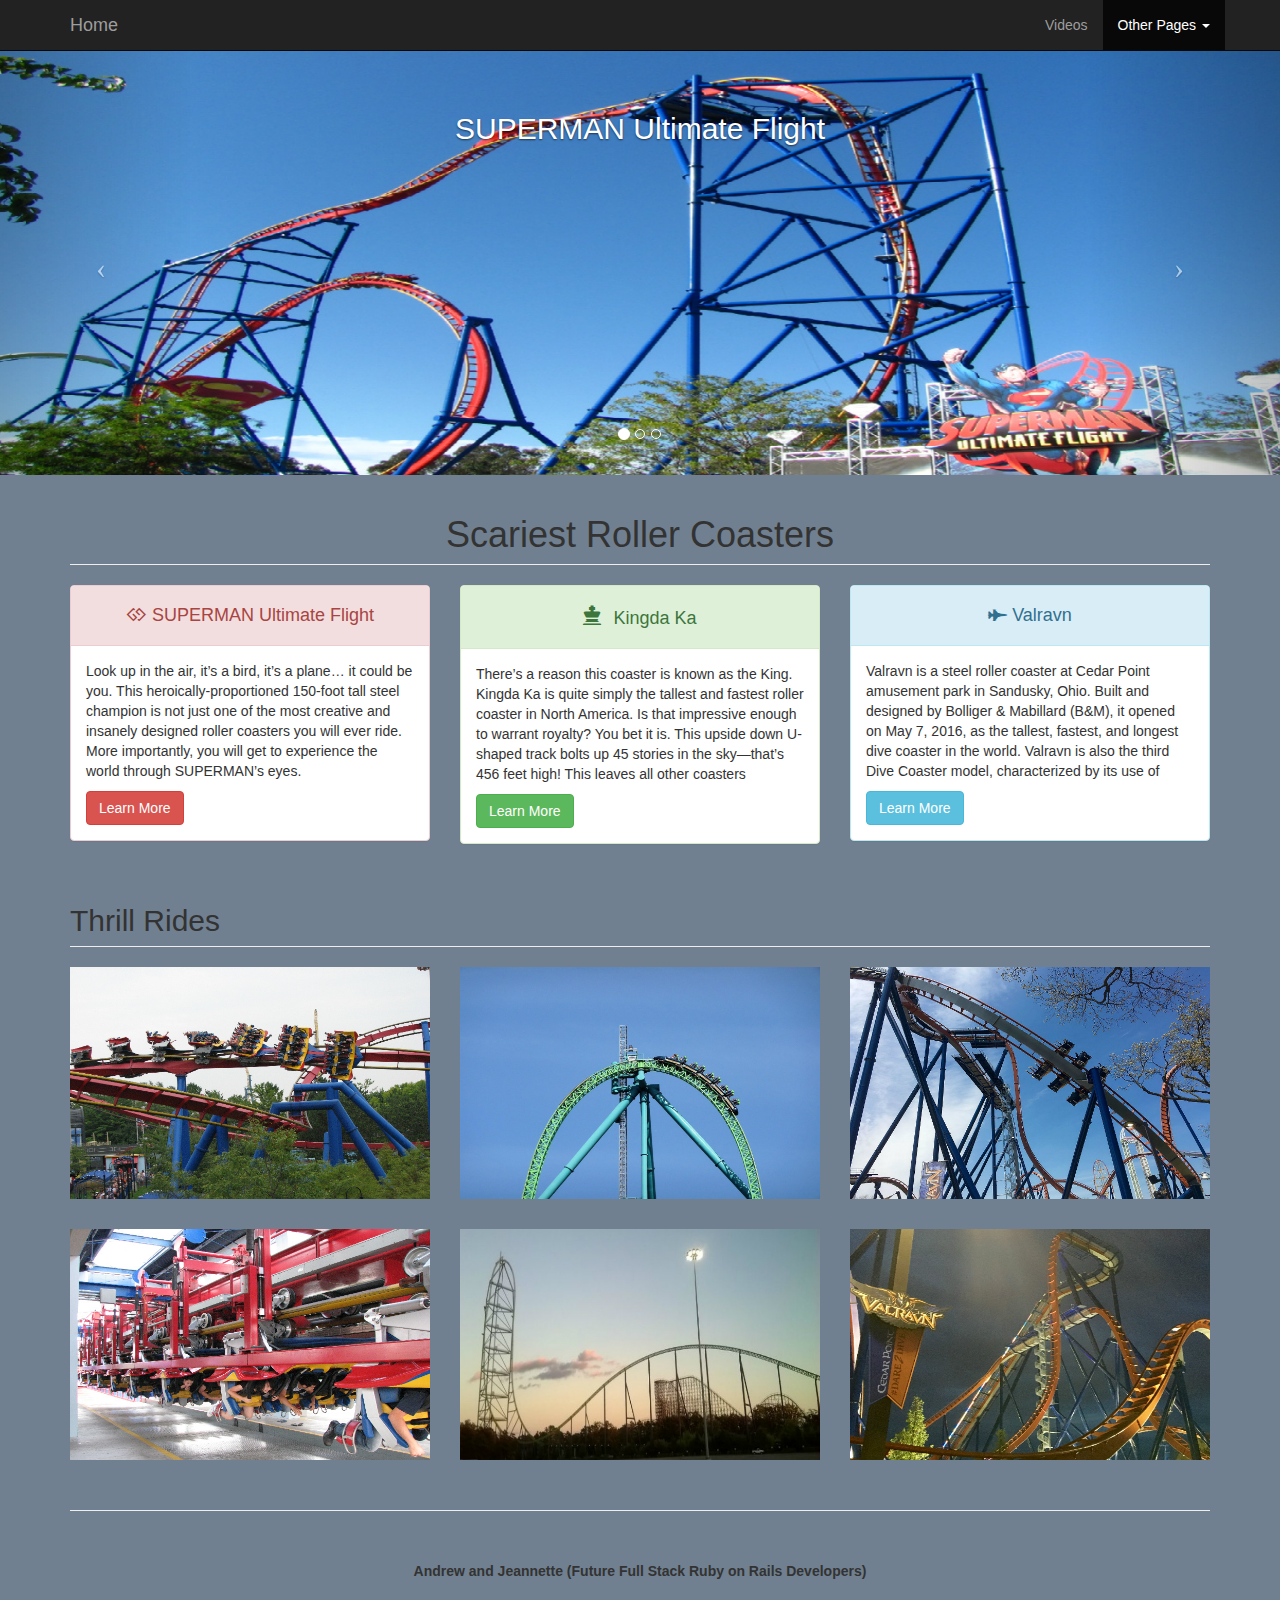
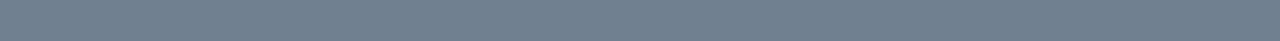
<file: index.html>
<!DOCTYPE html>
<html lang="en">

<head>

    <meta charset="utf-8">
    <meta http-equiv="X-UA-Compatible" content="IE=edge">
    <meta name="viewport" content="width=device-width, initial-scale=1">
    <meta name="description" content="">
    <meta name="author" content="">

    <title>Scariest Roller Coasters</title>

    <!-- Bootstrap Core CSS -->
    <link href="css/bootstrap.min.css" rel="stylesheet">

    <!-- Custom CSS -->
    <link href="css/modern-business.css" rel="stylesheet">

    <!-- Custom Fonts -->
    <link href="font-awesome/css/font-awesome.min.css" rel="stylesheet" type="text/css">

    <link href="font-awesome-4.6.3/css/font-awesome.min.css" rel="stylesheet" type="text/css">

    <link href="css/custom.css" rel="stylesheet">

    <!-- HTML5 Shim and Respond.js IE8 support of HTML5 elements and media queries -->
    <!-- WARNING: Respond.js doesn't work if you view the page via file:// -->
    <!--[if lt IE 9]>
        <script src="https://oss.maxcdn.com/libs/html5shiv/3.7.0/html5shiv.js"></script>
        <script src="https://oss.maxcdn.com/libs/respond.js/1.4.2/respond.min.js"></script>
    <![endif]-->

</head>

<body>

  <!-- Navigation -->
  <nav class="navbar navbar-inverse navbar-fixed-top" role="navigation">
      <div class="container">
          <!-- Brand and toggle get grouped for better mobile display -->
          <div class="navbar-header">
              <button type="button" class="navbar-toggle" data-toggle="collapse" data-target="#bs-example-navbar-collapse-1">
                  <span class="sr-only">Toggle navigation</span>
                  <span class="icon-bar"></span>
                  <span class="icon-bar"></span>
                  <span class="icon-bar"></span>
              </button>
              <a class="navbar-brand" href="index.html">Home</a>
          </div>
          <!-- Collect the nav links, forms, and other content for toggling -->
          <div class="collapse navbar-collapse" id="bs-example-navbar-collapse-1">
              <ul class="nav navbar-nav navbar-right">
                  <li>
                      <a href="about.html">Videos</a>
                  </li>

                  <li class="dropdown active">
                      <a href="#" class="dropdown-toggle" data-toggle="dropdown">Other Pages <b class="caret"></b></a>
                      <ul class="dropdown-menu">


                          <li class="active">
                              <a href="faq.html">10 Crazy Facts</a>
                          </li>

                      </ul>
                  </li>
              </ul>
          </div>
          <!-- /.navbar-collapse -->
      </div>
      <!-- /.container -->
  </nav>

    <!-- Header Carousel -->
    <header id="myCarousel" class="carousel slide">
        <!-- Indicators -->
        <ol class="carousel-indicators">
            <li data-target="#myCarousel" data-slide-to="0" class="active"></li>
            <li data-target="#myCarousel" data-slide-to="1"></li>
            <li data-target="#myCarousel" data-slide-to="2"></li>
        </ol>

        <!-- Wrapper for slides -->
        <div class="carousel-inner">
            <div class="item active">
                <div class="fill" style="background-image:url('RollerCoasterPics/superman.jpg');"></div>
                <div class="carousel-caption">
                    <h2>SUPERMAN Ultimate Flight</h2>
                </div>
            </div>
            <div class="item">
                <div class="fill" style="background-image:url('RollerCoasterPics/KingdaKa.jpg');"></div>
                <div class="carousel-caption">
                    <h2>Kingda Ka</h2>
                </div>
            </div>
            <div class="item">
                <div class="fill" style="background-image:url('RollerCoasterPics/Valravn.jpg');"></div>
                <div class="carousel-caption">
                    <h2>Valravn</h2>
                </div>
            </div>
        </div>

        <!-- Controls -->
        <a class="left carousel-control" href="#myCarousel" data-slide="prev">
            <span class="icon-prev"></span>
        </a>
        <a class="right carousel-control" href="#myCarousel" data-slide="next">
            <span class="icon-next"></span>
        </a>
    </header>

    <!-- Page Content -->
    <div class="container">

        <!-- Marketing Icons Section -->
        <div class="row">
            <div class="col-lg-12">
                <h1 id="title" class="page-header">
                    Scariest Roller Coasters
                </h1>
            </div>
            <div class="col-md-4">
                <div class="panel panel-danger">
                    <div class="panel-heading">
                        <h4><i class="fa fa-gg"></i> SUPERMAN Ultimate Flight</h4>
                    </div>
                    <div class="panel-body">
                        <p>Look up in the air, it’s a bird, it’s a plane… it could be you. This heroically-proportioned 150-foot tall steel champion is not just one of the most creative and insanely designed roller coasters you will ever ride. More importantly, you will get to experience the world through SUPERMAN’s eyes.</p>
                        <a target = "_blank" href="https://www.sixflags.com/discoverykingdom/attractions/superman-ultimate-flight" class="btn btn-danger">Learn More</a>
                    </div>
                </div>
            </div>
            <div class="col-md-4">
                <div class="panel panel-success">
                    <div class="panel-heading">
                        <h4><span class="glyphicon glyphicon-king" aria-hidden="true"></span>Kingda Ka</h4>
                    </div>
                    <div class="panel-body">
                        <p>There’s a reason this coaster is known as the King. Kingda Ka is quite simply the tallest and fastest roller coaster in North America. Is that impressive enough to warrant royalty? You bet it is. This upside down U-shaped track bolts up 45 stories in the sky—that’s 456 feet high! This leaves all other coasters </p>
                        <a target = "_blank" href="https://www.sixflags.com/greatadventure/attractions/kingda-ka" class="btn btn-success">Learn More</a>
                    </div>
                </div>
            </div>
            <div class="col-md-4">
                <div class="panel panel-info">
                    <div class="panel-heading">
                        <h4><i class="fa fa-fighter-jet" aria-hidden="true"></i> Valravn</h4>
                    </div>
                    <div class="panel-body">
                        <p>Valravn is a steel roller coaster at Cedar Point amusement park in Sandusky, Ohio. Built and designed by Bolliger & Mabillard (B&M), it opened on May 7, 2016, as the tallest, fastest, and longest dive coaster in the world. Valravn is also the third Dive Coaster model, characterized by its use of </p>
                        <a target = "_blank" href="https://valravn.cedarpoint.com/" class="btn btn-info">Learn More</a>
                    </div>
                </div>
            </div>
        </div>
        <!-- /.row -->

        <!-- Portfolio Section -->
        <div class="row">
            <div class="col-lg-12">
                <h2 class="page-header">Thrill Rides</h2>
            </div>
            <div class="col-md-4 col-sm-6">
                <a target = "_blank" href="https://www.sixflags.com/discoverykingdom/attractions/superman-ultimate-flight">
                    <img class="img-responsive img-portfolio img-hover" src="RollerCoasterPics/superman1.jpg" alt="">
                </a>
            </div>
            <div class="col-md-4 col-sm-6">
                <a target = "_blank" href="https://www.sixflags.com/greatadventure/attractions/kingda-ka">
                    <img class="img-responsive img-portfolio img-hover" src="RollerCoasterPics/kingdaka1.jpg" alt="">
                </a>
            </div>
            <div class="col-md-4 col-sm-6">
                <a target = "_blank" href="https://valravn.cedarpoint.com/">
                    <img class="img-responsive img-portfolio img-hover" src="RollerCoasterPics/valravn1.jpg" alt="">
                </a>
            </div>
            <div class="col-md-4 col-sm-6">
                <a target = "_blank" href="https://www.sixflags.com/discoverykingdom/attractions/superman-ultimate-flight">
                    <img class="img-responsive img-portfolio img-hover" src="RollerCoasterPics/superman2.jpg" alt="">
                </a>
            </div>
            <div class="col-md-4 col-sm-6">
                <a target = "_blank" href="https://www.sixflags.com/greatadventure/attractions/kingda-ka">
                    <img class="img-responsive img-portfolio img-hover" src="RollerCoasterPics/kingdaka2.jpg" alt="">
                </a>
            </div>
            <div class="col-md-4 col-sm-6">
                <a target = "_blank" href="https://valravn.cedarpoint.com/">
                    <img class="img-responsive img-portfolio img-hover" src="RollerCoasterPics/valravn2.jpg" alt="">
                </a>
            </div>
        </div>
        <!-- /.row -->




        <hr>

        <!-- Footer -->
        <footer>
            <div class="row text-center">
                <div class="col-lg-12">
                    <p><strong>Andrew and Jeannette (Future Full Stack Ruby on Rails Developers)</strong></p>
                </div>
            </div>
        </footer>

    </div>
    <!-- /.container -->

    <!-- jQuery -->
    <script src="js/jquery.js"></script>

    <!-- Bootstrap Core JavaScript -->
    <script src="js/bootstrap.min.js"></script>

    <!-- Script to Activate the Carousel -->
    <script>
    $('.carousel').carousel({
        interval: 5000 //changes the speed
    })
    </script>

</body>

</html>
</file>
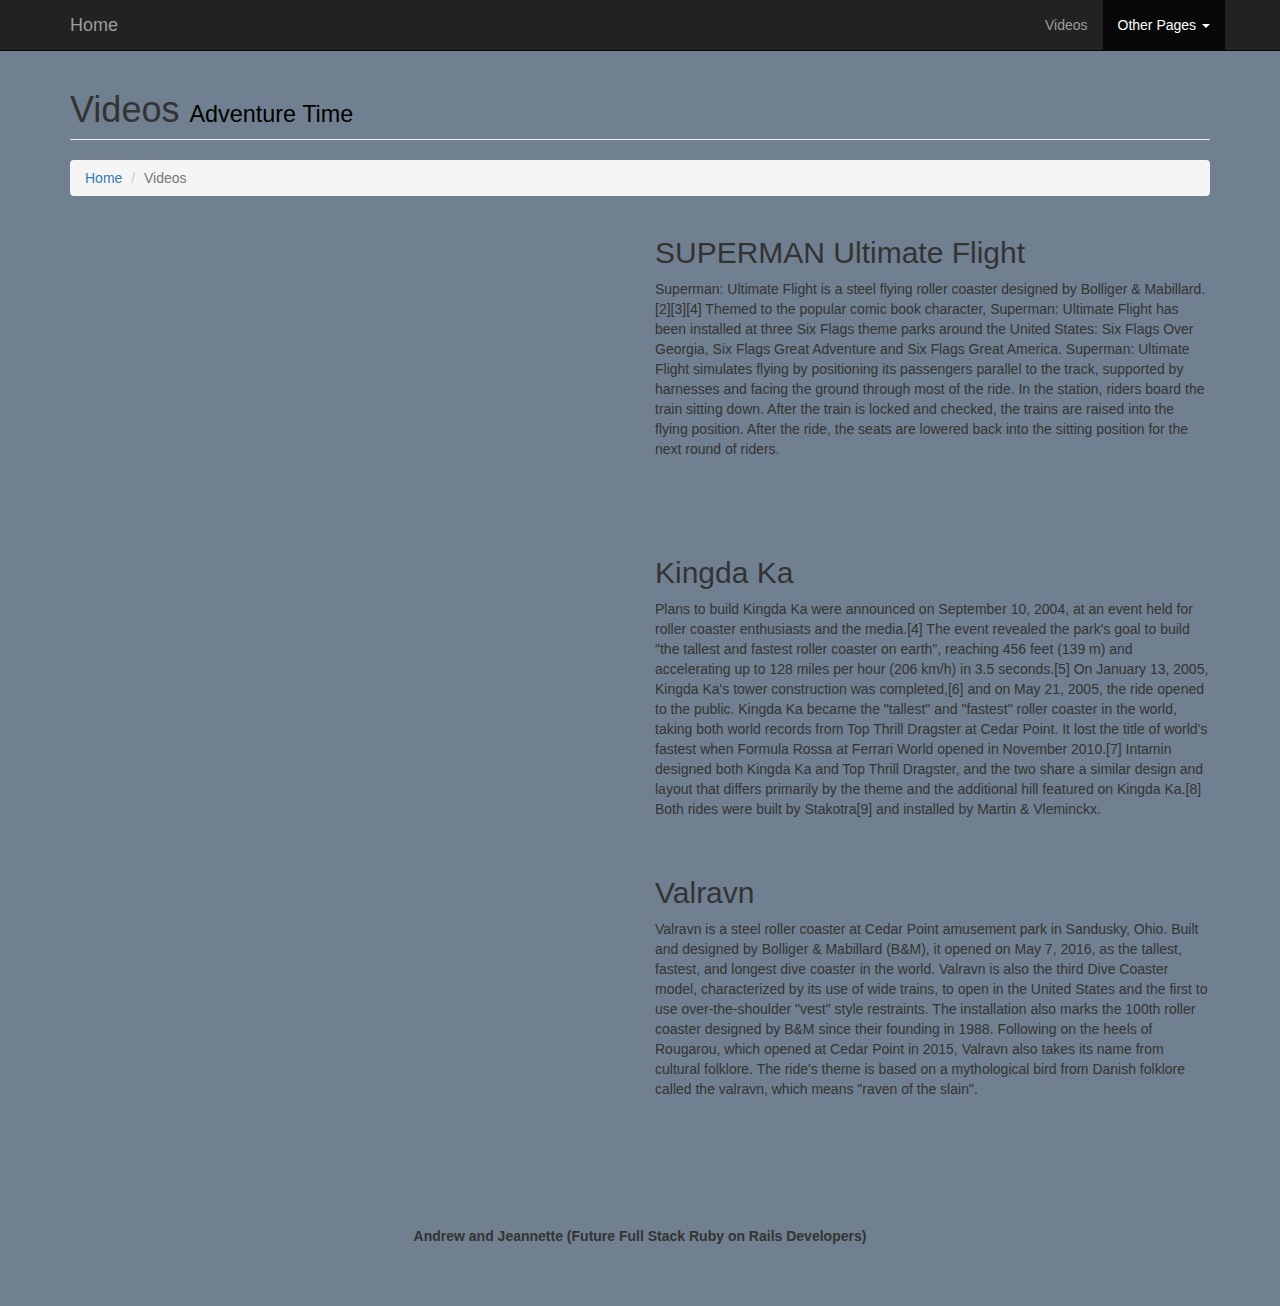
<file: about.html>
<!DOCTYPE html>
<html lang="en">

<head>

    <meta charset="utf-8">
    <meta http-equiv="X-UA-Compatible" content="IE=edge">
    <meta name="viewport" content="width=device-width, initial-scale=1">
    <meta name="description" content="">
    <meta name="author" content="">

    <title>Scariest Roller Coasters</title>

    <!-- Bootstrap Core CSS -->
    <link href="css/bootstrap.min.css" rel="stylesheet">

    <!-- Custom CSS -->
    <link href="css/modern-business.css" rel="stylesheet">

    <!-- Custom Fonts -->
    <link href="font-awesome/css/font-awesome.min.css" rel="stylesheet" type="text/css">

    <link href="css/custom.css" rel="stylesheet">

    <!-- HTML5 Shim and Respond.js IE8 support of HTML5 elements and media queries -->
    <!-- WARNING: Respond.js doesn't work if you view the page via file:// -->
    <!--[if lt IE 9]>
        <script src="https://oss.maxcdn.com/libs/html5shiv/3.7.0/html5shiv.js"></script>
        <script src="https://oss.maxcdn.com/libs/respond.js/1.4.2/respond.min.js"></script>
    <![endif]-->

</head>

<body>

  <!-- Navigation -->
  <nav class="navbar navbar-inverse navbar-fixed-top" role="navigation">
      <div class="container">
          <!-- Brand and toggle get grouped for better mobile display -->
          <div class="navbar-header">
              <button type="button" class="navbar-toggle" data-toggle="collapse" data-target="#bs-example-navbar-collapse-1">
                  <span class="sr-only">Toggle navigation</span>
                  <span class="icon-bar"></span>
                  <span class="icon-bar"></span>
                  <span class="icon-bar"></span>
              </button>
              <a class="navbar-brand" href="index.html">Home</a>
          </div>
          <!-- Collect the nav links, forms, and other content for toggling -->
          <div class="collapse navbar-collapse" id="bs-example-navbar-collapse-1">
              <ul class="nav navbar-nav navbar-right">
                  <li>
                      <a href="about.html">Videos</a>
                  </li>

                  <li class="dropdown active">
                      <a href="#" class="dropdown-toggle" data-toggle="dropdown">Other Pages <b class="caret"></b></a>
                      <ul class="dropdown-menu">


                          <li class="active">
                              <a href="faq.html">10 Crazy Facts</a>
                          </li>

                      </ul>
                  </li>
              </ul>
          </div>
          <!-- /.navbar-collapse -->
      </div>
      <!-- /.container -->
  </nav>

    <!-- Page Content -->
    <div class="container">

        <!-- Page Heading/Breadcrumbs -->
        <div class="row">
            <div class="col-lg-12">
                <h1 class="page-header">Videos
                    <small id="adventure">Adventure Time</small>
                </h1>
                <ol class="breadcrumb">
                    <li><a href="index.html">Home</a>
                    </li>
                    <li class="active">Videos</li>
                </ol>
            </div>
        </div>
        <!-- /.row -->

        <!-- Intro Content -->
        <div class="row">
            <div class="col-md-6">
                <iframe width="560" height="315" src="https://www.youtube.com/embed/chcqvlcGU4w" frameborder="0" allowfullscreen></iframe>
            </div>
            <div class="col-md-6">
                <h2>SUPERMAN Ultimate Flight</h2>
                <p>Superman: Ultimate Flight is a steel flying roller coaster designed by Bolliger & Mabillard.[2][3][4] Themed to the popular comic book character, Superman: Ultimate Flight has been installed at three Six Flags theme parks around the United States: Six Flags Over Georgia, Six Flags Great Adventure and Six Flags Great America. Superman: Ultimate Flight simulates flying by positioning its passengers parallel to the track, supported by harnesses and facing the ground through most of the ride. In the station, riders board the train sitting down. After the train is locked and checked, the trains are raised into the flying position. After the ride, the seats are lowered back into the sitting position for the next round of riders.</p>
            </div>
        </div>
        <!-- /.row -->

        <div class="row">
            <div class="col-md-6">
              <iframe width="560" height="315" src="https://www.youtube.com/embed/HN8nv4tVFuA" frameborder="0" allowfullscreen></iframe>
            </div>
            <div class="col-md-6">
                <h2>Kingda Ka</h2>
                <p>Plans to build Kingda Ka were announced on September 10, 2004, at an event held for roller coaster enthusiasts and the media.[4] The event revealed the park's goal to build "the tallest and fastest roller coaster on earth", reaching 456 feet (139 m) and accelerating up to 128 miles per hour (206 km/h) in 3.5 seconds.[5] On January 13, 2005, Kingda Ka's tower construction was completed,[6] and on May 21, 2005, the ride opened to the public. Kingda Ka became the "tallest" and "fastest" roller coaster in the world, taking both world records from Top Thrill Dragster at Cedar Point. It lost the title of world's fastest when Formula Rossa at Ferrari World opened in November 2010.[7] Intamin designed both Kingda Ka and Top Thrill Dragster, and the two share a similar design and layout that differs primarily by the theme and the additional hill featured on Kingda Ka.[8] Both rides were built by Stakotra[9] and installed by Martin & Vleminckx.</p>
            </div>
        </div>
        <!-- /.row -->

        <div class="row">
            <div class="col-md-6">
                <iframe width="560" height="315" src="https://www.youtube.com/embed/sEydyLJ-wjw" frameborder="0" allowfullscreen></iframe>
            </div>
            <div class="col-md-6">
                <h2>Valravn</h2>
                <p>Valravn is a steel roller coaster at Cedar Point amusement park in Sandusky, Ohio. Built and designed by Bolliger & Mabillard (B&M), it opened on May 7, 2016, as the tallest, fastest, and longest dive coaster in the world. Valravn is also the third Dive Coaster model, characterized by its use of wide trains, to open in the United States and the first to use over-the-shoulder "vest" style restraints. The installation also marks the 100th roller coaster designed by B&M since their founding in 1988. Following on the heels of Rougarou, which opened at Cedar Point in 2015, Valravn also takes its name from cultural folklore. The ride's theme is based on a mythological bird from Danish folklore called the valravn, which means "raven of the slain".</p>
            </div>
        </div>
        <!-- /.row -->

        <!-- Footer -->
        <footer>
            <div class="row text-center">
                <div class="col-lg-12">
                    <p><strong>Andrew and Jeannette (Future Full Stack Ruby on Rails Developers)</strong></p>
                </div>
            </div>
        </footer>

    </div>
    <!-- /.container -->

    <!-- jQuery -->
    <script src="js/jquery.js"></script>

    <!-- Bootstrap Core JavaScript -->
    <script src="js/bootstrap.min.js"></script>

</body>

</html>
</file>
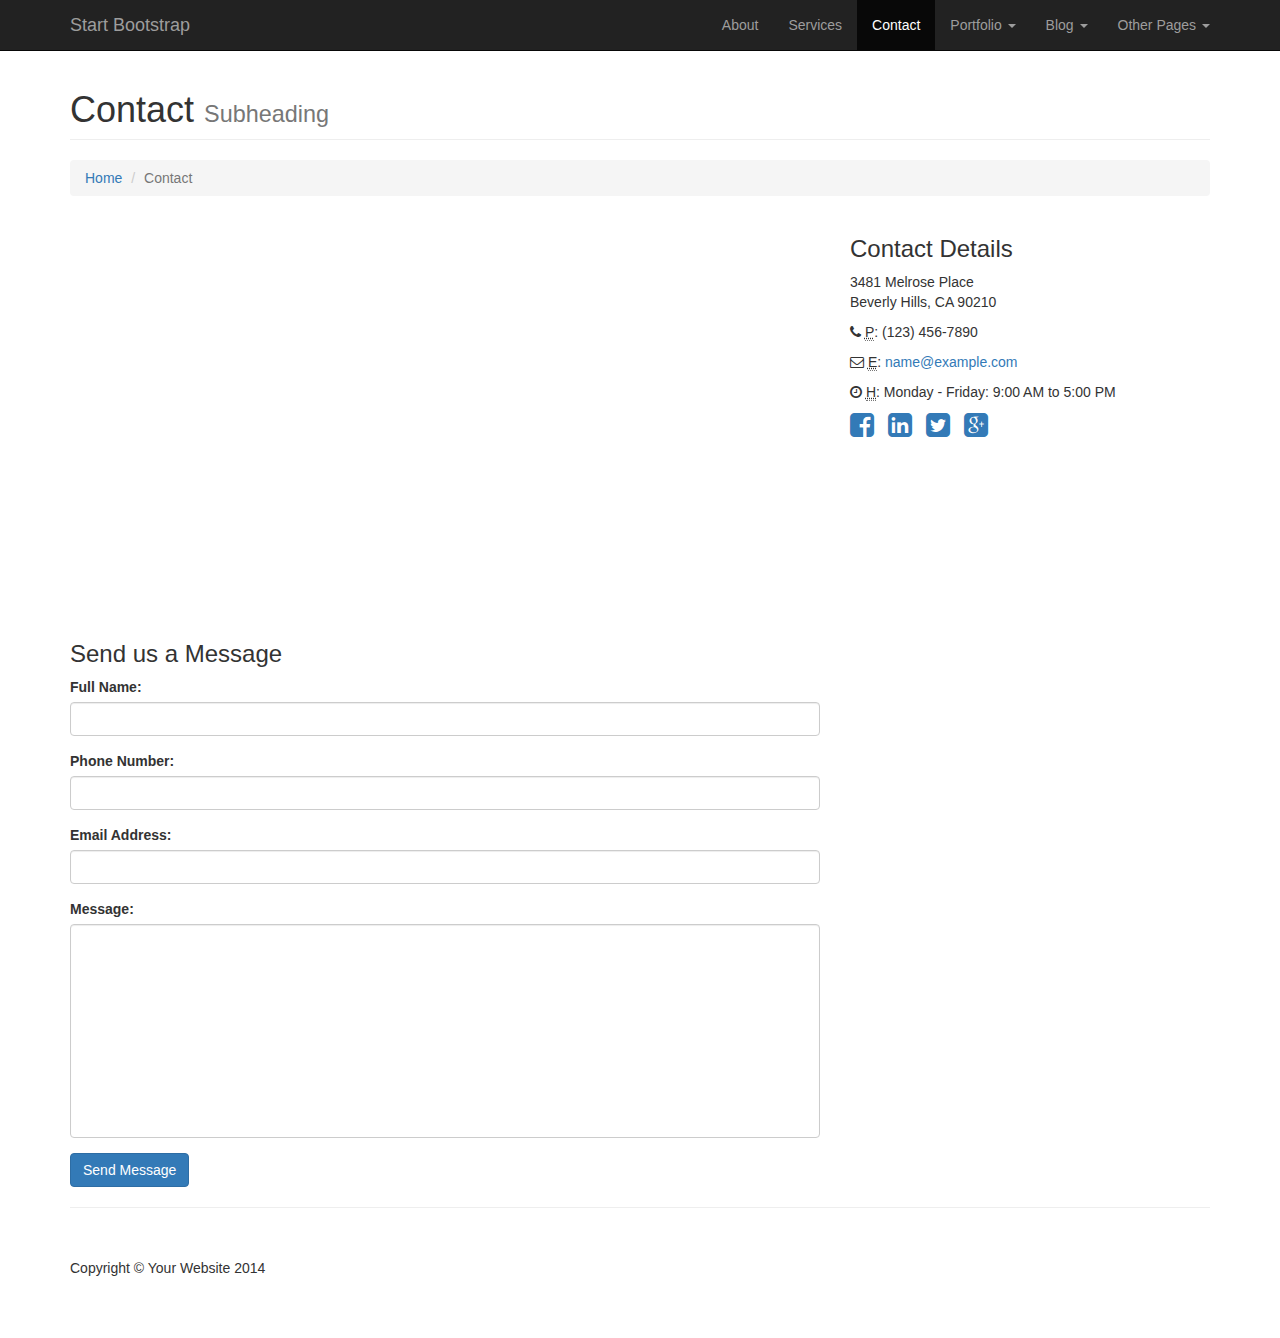
<file: contact.html>
<!DOCTYPE html>
<html lang="en">

<head>

    <meta charset="utf-8">
    <meta http-equiv="X-UA-Compatible" content="IE=edge">
    <meta name="viewport" content="width=device-width, initial-scale=1">
    <meta name="description" content="">
    <meta name="author" content="">

    <title>Modern Business - Start Bootstrap Template</title>

    <!-- Bootstrap Core CSS -->
    <link href="css/bootstrap.min.css" rel="stylesheet">

    <!-- Custom CSS -->
    <link href="css/modern-business.css" rel="stylesheet">

    <!-- Custom Fonts -->
    <link href="font-awesome/css/font-awesome.min.css" rel="stylesheet" type="text/css">

    <!-- HTML5 Shim and Respond.js IE8 support of HTML5 elements and media queries -->
    <!-- WARNING: Respond.js doesn't work if you view the page via file:// -->
    <!--[if lt IE 9]>
        <script src="https://oss.maxcdn.com/libs/html5shiv/3.7.0/html5shiv.js"></script>
        <script src="https://oss.maxcdn.com/libs/respond.js/1.4.2/respond.min.js"></script>
    <![endif]-->

</head>

<body>

    <!-- Navigation -->
    <nav class="navbar navbar-inverse navbar-fixed-top" role="navigation">
        <div class="container">
            <!-- Brand and toggle get grouped for better mobile display -->
            <div class="navbar-header">
                <button type="button" class="navbar-toggle" data-toggle="collapse" data-target="#bs-example-navbar-collapse-1">
                    <span class="sr-only">Toggle navigation</span>
                    <span class="icon-bar"></span>
                    <span class="icon-bar"></span>
                    <span class="icon-bar"></span>
                </button>
                <a class="navbar-brand" href="index.html">Start Bootstrap</a>
            </div>
            <!-- Collect the nav links, forms, and other content for toggling -->
            <div class="collapse navbar-collapse" id="bs-example-navbar-collapse-1">
                <ul class="nav navbar-nav navbar-right">
                    <li>
                        <a href="about.html">About</a>
                    </li>
                    <li>
                        <a href="services.html">Services</a>
                    </li>
                    <li class="active">
                        <a href="contact.html">Contact</a>
                    </li>
                    <li class="dropdown">
                        <a href="#" class="dropdown-toggle" data-toggle="dropdown">Portfolio <b class="caret"></b></a>
                        <ul class="dropdown-menu">
                            <li>
                                <a href="portfolio-1-col.html">1 Column Portfolio</a>
                            </li>
                            <li>
                                <a href="portfolio-2-col.html">2 Column Portfolio</a>
                            </li>
                            <li>
                                <a href="portfolio-3-col.html">3 Column Portfolio</a>
                            </li>
                            <li>
                                <a href="portfolio-4-col.html">4 Column Portfolio</a>
                            </li>
                            <li>
                                <a href="portfolio-item.html">Single Portfolio Item</a>
                            </li>
                        </ul>
                    </li>
                    <li class="dropdown">
                        <a href="#" class="dropdown-toggle" data-toggle="dropdown">Blog <b class="caret"></b></a>
                        <ul class="dropdown-menu">
                            <li>
                                <a href="blog-home-1.html">Blog Home 1</a>
                            </li>
                            <li>
                                <a href="blog-home-2.html">Blog Home 2</a>
                            </li>
                            <li>
                                <a href="blog-post.html">Blog Post</a>
                            </li>
                        </ul>
                    </li>
                    <li class="dropdown">
                        <a href="#" class="dropdown-toggle" data-toggle="dropdown">Other Pages <b class="caret"></b></a>
                        <ul class="dropdown-menu">
                            <li>
                                <a href="full-width.html">Full Width Page</a>
                            </li>
                            <li>
                                <a href="sidebar.html">Sidebar Page</a>
                            </li>
                            <li>
                                <a href="faq.html">FAQ</a>
                            </li>
                            <li>
                                <a href="404.html">404</a>
                            </li>
                            <li>
                                <a href="pricing.html">Pricing Table</a>
                            </li>
                        </ul>
                    </li>
                </ul>
            </div>
            <!-- /.navbar-collapse -->
        </div>
        <!-- /.container -->
    </nav>

    <!-- Page Content -->
    <div class="container">

        <!-- Page Heading/Breadcrumbs -->
        <div class="row">
            <div class="col-lg-12">
                <h1 class="page-header">Contact
                    <small>Subheading</small>
                </h1>
                <ol class="breadcrumb">
                    <li><a href="index.html">Home</a>
                    </li>
                    <li class="active">Contact</li>
                </ol>
            </div>
        </div>
        <!-- /.row -->

        <!-- Content Row -->
        <div class="row">
            <!-- Map Column -->
            <div class="col-md-8">
                <!-- Embedded Google Map -->
                <iframe width="100%" height="400px" frameborder="0" scrolling="no" marginheight="0" marginwidth="0" src="http://maps.google.com/maps?hl=en&amp;ie=UTF8&amp;ll=37.0625,-95.677068&amp;spn=56.506174,79.013672&amp;t=m&amp;z=4&amp;output=embed"></iframe>
            </div>
            <!-- Contact Details Column -->
            <div class="col-md-4">
                <h3>Contact Details</h3>
                <p>
                    3481 Melrose Place<br>Beverly Hills, CA 90210<br>
                </p>
                <p><i class="fa fa-phone"></i> 
                    <abbr title="Phone">P</abbr>: (123) 456-7890</p>
                <p><i class="fa fa-envelope-o"></i> 
                    <abbr title="Email">E</abbr>: <a href="mailto:name@example.com">name@example.com</a>
                </p>
                <p><i class="fa fa-clock-o"></i> 
                    <abbr title="Hours">H</abbr>: Monday - Friday: 9:00 AM to 5:00 PM</p>
                <ul class="list-unstyled list-inline list-social-icons">
                    <li>
                        <a href="#"><i class="fa fa-facebook-square fa-2x"></i></a>
                    </li>
                    <li>
                        <a href="#"><i class="fa fa-linkedin-square fa-2x"></i></a>
                    </li>
                    <li>
                        <a href="#"><i class="fa fa-twitter-square fa-2x"></i></a>
                    </li>
                    <li>
                        <a href="#"><i class="fa fa-google-plus-square fa-2x"></i></a>
                    </li>
                </ul>
            </div>
        </div>
        <!-- /.row -->

        <!-- Contact Form -->
        <!-- In order to set the email address and subject line for the contact form go to the bin/contact_me.php file. -->
        <div class="row">
            <div class="col-md-8">
                <h3>Send us a Message</h3>
                <form name="sentMessage" id="contactForm" novalidate>
                    <div class="control-group form-group">
                        <div class="controls">
                            <label>Full Name:</label>
                            <input type="text" class="form-control" id="name" required data-validation-required-message="Please enter your name.">
                            <p class="help-block"></p>
                        </div>
                    </div>
                    <div class="control-group form-group">
                        <div class="controls">
                            <label>Phone Number:</label>
                            <input type="tel" class="form-control" id="phone" required data-validation-required-message="Please enter your phone number.">
                        </div>
                    </div>
                    <div class="control-group form-group">
                        <div class="controls">
                            <label>Email Address:</label>
                            <input type="email" class="form-control" id="email" required data-validation-required-message="Please enter your email address.">
                        </div>
                    </div>
                    <div class="control-group form-group">
                        <div class="controls">
                            <label>Message:</label>
                            <textarea rows="10" cols="100" class="form-control" id="message" required data-validation-required-message="Please enter your message" maxlength="999" style="resize:none"></textarea>
                        </div>
                    </div>
                    <div id="success"></div>
                    <!-- For success/fail messages -->
                    <button type="submit" class="btn btn-primary">Send Message</button>
                </form>
            </div>

        </div>
        <!-- /.row -->

        <hr>

        <!-- Footer -->
        <footer>
            <div class="row">
                <div class="col-lg-12">
                    <p>Copyright &copy; Your Website 2014</p>
                </div>
            </div>
        </footer>

    </div>
    <!-- /.container -->

    <!-- jQuery -->
    <script src="js/jquery.js"></script>

    <!-- Bootstrap Core JavaScript -->
    <script src="js/bootstrap.min.js"></script>

    <!-- Contact Form JavaScript -->
    <!-- Do not edit these files! In order to set the email address and subject line for the contact form go to the bin/contact_me.php file. -->
    <script src="js/jqBootstrapValidation.js"></script>
    <script src="js/contact_me.js"></script>

</body>

</html>
</file>
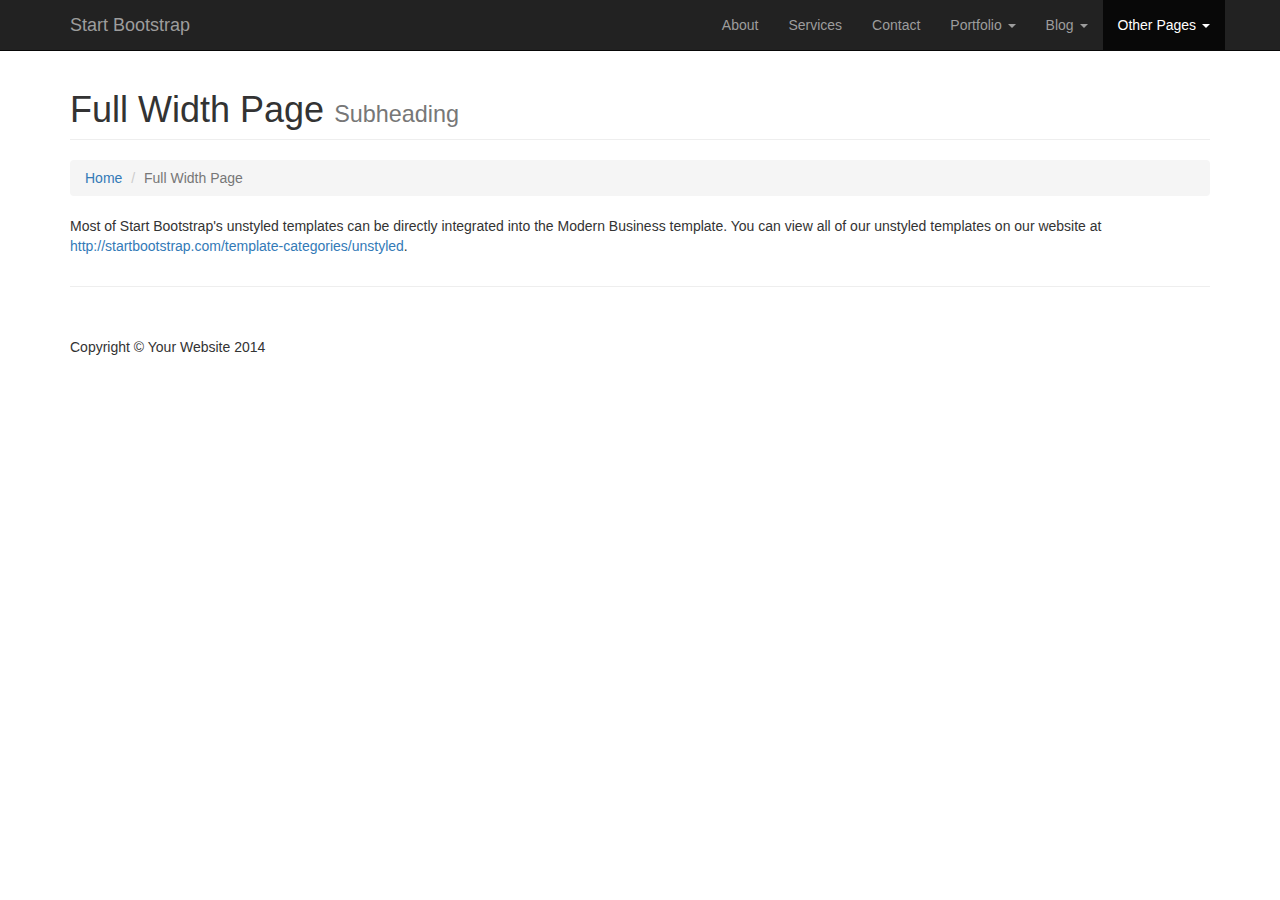
<file: full-width.html>
<!DOCTYPE html>
<html lang="en">

<head>

    <meta charset="utf-8">
    <meta http-equiv="X-UA-Compatible" content="IE=edge">
    <meta name="viewport" content="width=device-width, initial-scale=1">
    <meta name="description" content="">
    <meta name="author" content="">

    <title>Modern Business - Start Bootstrap Template</title>

    <!-- Bootstrap Core CSS -->
    <link href="css/bootstrap.min.css" rel="stylesheet">

    <!-- Custom CSS -->
    <link href="css/modern-business.css" rel="stylesheet">

    <!-- Custom Fonts -->
    <link href="font-awesome/css/font-awesome.min.css" rel="stylesheet" type="text/css">

    <!-- HTML5 Shim and Respond.js IE8 support of HTML5 elements and media queries -->
    <!-- WARNING: Respond.js doesn't work if you view the page via file:// -->
    <!--[if lt IE 9]>
        <script src="https://oss.maxcdn.com/libs/html5shiv/3.7.0/html5shiv.js"></script>
        <script src="https://oss.maxcdn.com/libs/respond.js/1.4.2/respond.min.js"></script>
    <![endif]-->

</head>

<body>

    <!-- Navigation -->
    <nav class="navbar navbar-inverse navbar-fixed-top" role="navigation">
        <div class="container">
            <!-- Brand and toggle get grouped for better mobile display -->
            <div class="navbar-header">
                <button type="button" class="navbar-toggle" data-toggle="collapse" data-target="#bs-example-navbar-collapse-1">
                    <span class="sr-only">Toggle navigation</span>
                    <span class="icon-bar"></span>
                    <span class="icon-bar"></span>
                    <span class="icon-bar"></span>
                </button>
                <a class="navbar-brand" href="index.html">Start Bootstrap</a>
            </div>
            <!-- Collect the nav links, forms, and other content for toggling -->
            <div class="collapse navbar-collapse" id="bs-example-navbar-collapse-1">
                <ul class="nav navbar-nav navbar-right">
                    <li>
                        <a href="about.html">About</a>
                    </li>
                    <li>
                        <a href="services.html">Services</a>
                    </li>
                    <li>
                        <a href="contact.html">Contact</a>
                    </li>
                    <li class="dropdown">
                        <a href="#" class="dropdown-toggle" data-toggle="dropdown">Portfolio <b class="caret"></b></a>
                        <ul class="dropdown-menu">
                            <li>
                                <a href="portfolio-1-col.html">1 Column Portfolio</a>
                            </li>
                            <li>
                                <a href="portfolio-2-col.html">2 Column Portfolio</a>
                            </li>
                            <li>
                                <a href="portfolio-3-col.html">3 Column Portfolio</a>
                            </li>
                            <li>
                                <a href="portfolio-4-col.html">4 Column Portfolio</a>
                            </li>
                            <li>
                                <a href="portfolio-item.html">Single Portfolio Item</a>
                            </li>
                        </ul>
                    </li>
                    <li class="dropdown">
                        <a href="#" class="dropdown-toggle" data-toggle="dropdown">Blog <b class="caret"></b></a>
                        <ul class="dropdown-menu">
                            <li>
                                <a href="blog-home-1.html">Blog Home 1</a>
                            </li>
                            <li>
                                <a href="blog-home-2.html">Blog Home 2</a>
                            </li>
                            <li>
                                <a href="blog-post.html">Blog Post</a>
                            </li>
                        </ul>
                    </li>
                    <li class="dropdown active">
                        <a href="#" class="dropdown-toggle" data-toggle="dropdown">Other Pages <b class="caret"></b></a>
                        <ul class="dropdown-menu">
                            <li class="active">
                                <a href="full-width.html">Full Width Page</a>
                            </li>
                            <li>
                                <a href="sidebar.html">Sidebar Page</a>
                            </li>
                            <li>
                                <a href="faq.html">FAQ</a>
                            </li>
                            <li>
                                <a href="404.html">404</a>
                            </li>
                            <li>
                                <a href="pricing.html">Pricing Table</a>
                            </li>
                        </ul>
                    </li>
                </ul>
            </div>
            <!-- /.navbar-collapse -->
        </div>
        <!-- /.container -->
    </nav>

    <!-- Page Content -->
    <div class="container">

        <!-- Page Heading/Breadcrumbs -->
        <div class="row">
            <div class="col-lg-12">
                <h1 class="page-header">Full Width Page
                    <small>Subheading</small>
                </h1>
                <ol class="breadcrumb">
                    <li><a href="index.html">Home</a>
                    </li>
                    <li class="active">Full Width Page</li>
                </ol>
            </div>
        </div>
        <!-- /.row -->

        <!-- Content Row -->
        <div class="row">
            <div class="col-lg-12">
                <p>Most of Start Bootstrap's unstyled templates can be directly integrated into the Modern Business template. You can view all of our unstyled templates on our website at <a href="http://startbootstrap.com/template-categories/unstyled">http://startbootstrap.com/template-categories/unstyled</a>.</p>
            </div>
        </div>
        <!-- /.row -->

        <hr>

        <!-- Footer -->
        <footer>
            <div class="row">
                <div class="col-lg-12">
                    <p>Copyright &copy; Your Website 2014</p>
                </div>
            </div>
        </footer>

    </div>
    <!-- /.container -->

    <!-- jQuery -->
    <script src="js/jquery.js"></script>

    <!-- Bootstrap Core JavaScript -->
    <script src="js/bootstrap.min.js"></script>

</body>

</html>
</file>
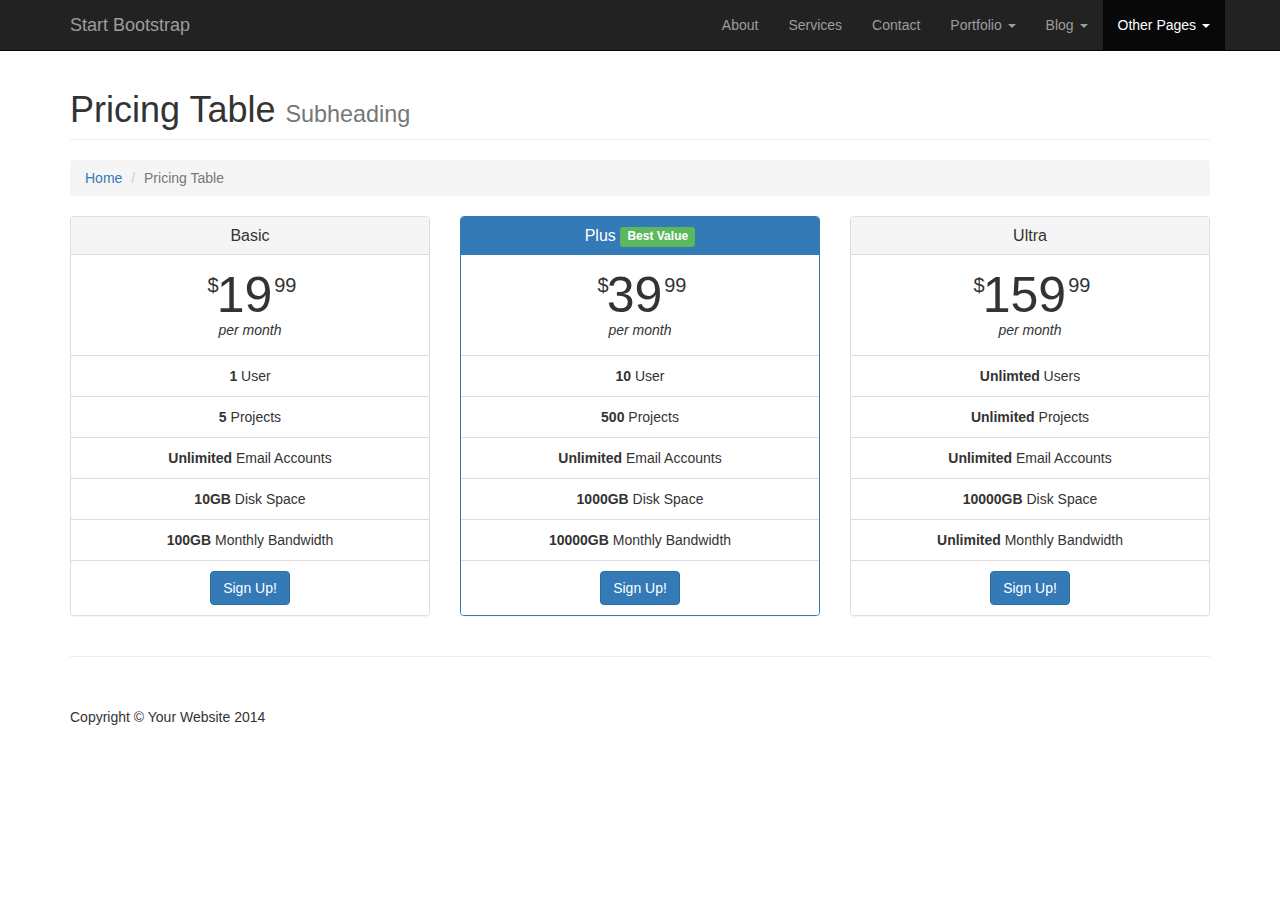
<file: pricing.html>
<!DOCTYPE html>
<html lang="en">

<head>

    <meta charset="utf-8">
    <meta http-equiv="X-UA-Compatible" content="IE=edge">
    <meta name="viewport" content="width=device-width, initial-scale=1">
    <meta name="description" content="">
    <meta name="author" content="">

    <title>Modern Business - Start Bootstrap Template</title>

    <!-- Bootstrap Core CSS -->
    <link href="css/bootstrap.min.css" rel="stylesheet">

    <!-- Custom CSS -->
    <link href="css/modern-business.css" rel="stylesheet">

    <!-- Custom Fonts -->
    <link href="font-awesome/css/font-awesome.min.css" rel="stylesheet" type="text/css">

    <!-- HTML5 Shim and Respond.js IE8 support of HTML5 elements and media queries -->
    <!-- WARNING: Respond.js doesn't work if you view the page via file:// -->
    <!--[if lt IE 9]>
        <script src="https://oss.maxcdn.com/libs/html5shiv/3.7.0/html5shiv.js"></script>
        <script src="https://oss.maxcdn.com/libs/respond.js/1.4.2/respond.min.js"></script>
    <![endif]-->

</head>

<body>

    <!-- Navigation -->
    <nav class="navbar navbar-inverse navbar-fixed-top" role="navigation">
        <div class="container">
            <!-- Brand and toggle get grouped for better mobile display -->
            <div class="navbar-header">
                <button type="button" class="navbar-toggle" data-toggle="collapse" data-target="#bs-example-navbar-collapse-1">
                    <span class="sr-only">Toggle navigation</span>
                    <span class="icon-bar"></span>
                    <span class="icon-bar"></span>
                    <span class="icon-bar"></span>
                </button>
                <a class="navbar-brand" href="index.html">Start Bootstrap</a>
            </div>
            <!-- Collect the nav links, forms, and other content for toggling -->
            <div class="collapse navbar-collapse" id="bs-example-navbar-collapse-1">
                <ul class="nav navbar-nav navbar-right">
                    <li>
                        <a href="about.html">About</a>
                    </li>
                    <li>
                        <a href="services.html">Services</a>
                    </li>
                    <li>
                        <a href="contact.html">Contact</a>
                    </li>
                    <li class="dropdown">
                        <a href="#" class="dropdown-toggle" data-toggle="dropdown">Portfolio <b class="caret"></b></a>
                        <ul class="dropdown-menu">
                            <li>
                                <a href="portfolio-1-col.html">1 Column Portfolio</a>
                            </li>
                            <li>
                                <a href="portfolio-2-col.html">2 Column Portfolio</a>
                            </li>
                            <li>
                                <a href="portfolio-3-col.html">3 Column Portfolio</a>
                            </li>
                            <li>
                                <a href="portfolio-4-col.html">4 Column Portfolio</a>
                            </li>
                            <li>
                                <a href="portfolio-item.html">Single Portfolio Item</a>
                            </li>
                        </ul>
                    </li>
                    <li class="dropdown">
                        <a href="#" class="dropdown-toggle" data-toggle="dropdown">Blog <b class="caret"></b></a>
                        <ul class="dropdown-menu">
                            <li>
                                <a href="blog-home-1.html">Blog Home 1</a>
                            </li>
                            <li>
                                <a href="blog-home-2.html">Blog Home 2</a>
                            </li>
                            <li>
                                <a href="blog-post.html">Blog Post</a>
                            </li>
                        </ul>
                    </li>
                    <li class="dropdown active">
                        <a href="#" class="dropdown-toggle" data-toggle="dropdown">Other Pages <b class="caret"></b></a>
                        <ul class="dropdown-menu">
                            <li>
                                <a href="full-width.html">Full Width Page</a>
                            </li>
                            <li>
                                <a href="sidebar.html">Sidebar Page</a>
                            </li>
                            <li>
                                <a href="faq.html">FAQ</a>
                            </li>
                            <li>
                                <a href="404.html">404</a>
                            </li>
                            <li class="active">
                                <a href="pricing.html">Pricing Table</a>
                            </li>
                        </ul>
                    </li>
                </ul>
            </div>
            <!-- /.navbar-collapse -->
        </div>
        <!-- /.container -->
    </nav>

    <!-- Page Content -->
    <div class="container">

        <!-- Page Heading/Breadcrumbs -->
        <div class="row">
            <div class="col-lg-12">
                <h1 class="page-header">Pricing Table
                    <small>Subheading</small>
                </h1>
                <ol class="breadcrumb">
                    <li><a href="index.html">Home</a>
                    </li>
                    <li class="active">Pricing Table</li>
                </ol>
            </div>
        </div>
        <!-- /.row -->

        <!-- Content Row -->
        <div class="row">
            <div class="col-md-4">
                <div class="panel panel-default text-center">
                    <div class="panel-heading">
                        <h3 class="panel-title">Basic</h3>
                    </div>
                    <div class="panel-body">
                        <span class="price"><sup>$</sup>19<sup>99</sup></span>
                        <span class="period">per month</span>
                    </div>
                    <ul class="list-group">
                        <li class="list-group-item"><strong>1</strong> User</li>
                        <li class="list-group-item"><strong>5</strong> Projects</li>
                        <li class="list-group-item"><strong>Unlimited</strong> Email Accounts</li>
                        <li class="list-group-item"><strong>10GB</strong> Disk Space</li>
                        <li class="list-group-item"><strong>100GB</strong> Monthly Bandwidth</li>
                        <li class="list-group-item"><a href="#" class="btn btn-primary">Sign Up!</a>
                        </li>
                    </ul>
                </div>
            </div>
            <div class="col-md-4">
                <div class="panel panel-primary text-center">
                    <div class="panel-heading">
                        <h3 class="panel-title">Plus <span class="label label-success">Best Value</span></h3>
                    </div>
                    <div class="panel-body">
                        <span class="price"><sup>$</sup>39<sup>99</sup></span>
                        <span class="period">per month</span>
                    </div>
                    <ul class="list-group">
                        <li class="list-group-item"><strong>10</strong> User</li>
                        <li class="list-group-item"><strong>500</strong> Projects</li>
                        <li class="list-group-item"><strong>Unlimited</strong> Email Accounts</li>
                        <li class="list-group-item"><strong>1000GB</strong> Disk Space</li>
                        <li class="list-group-item"><strong>10000GB</strong> Monthly Bandwidth</li>
                        <li class="list-group-item"><a href="#" class="btn btn-primary">Sign Up!</a>
                        </li>
                    </ul>
                </div>
            </div>
            <div class="col-md-4">
                <div class="panel panel-default text-center">
                    <div class="panel-heading">
                        <h3 class="panel-title">Ultra</h3>
                    </div>
                    <div class="panel-body">
                        <span class="price"><sup>$</sup>159<sup>99</sup></span>
                        <span class="period">per month</span>
                    </div>
                    <ul class="list-group">
                        <li class="list-group-item"><strong>Unlimted</strong> Users</li>
                        <li class="list-group-item"><strong>Unlimited</strong> Projects</li>
                        <li class="list-group-item"><strong>Unlimited</strong> Email Accounts</li>
                        <li class="list-group-item"><strong>10000GB</strong> Disk Space</li>
                        <li class="list-group-item"><strong>Unlimited</strong> Monthly Bandwidth</li>
                        <li class="list-group-item"><a href="#" class="btn btn-primary">Sign Up!</a>
                        </li>
                    </ul>
                </div>
            </div>
        </div>
        <!-- /.row -->

        <hr>

        <!-- Footer -->
        <footer>
            <div class="row">
                <div class="col-lg-12">
                    <p>Copyright &copy; Your Website 2014</p>
                </div>
            </div>
        </footer>

    </div>
    <!-- /.container -->

    <!-- jQuery -->
    <script src="js/jquery.js"></script>

    <!-- Bootstrap Core JavaScript -->
    <script src="js/bootstrap.min.js"></script>

</body>

</html>
</file>
<file: css/custom.css>
.carousel-caption {
  position: absolute;
  right: 15%;
  bottom: 20px;
  left: 15%;
  z-index: 10;
  padding-top: 20px;
  padding-bottom: 300px;
  color: #fff;
  text-align: center;
  text-shadow: 0 1px 2px rgba(0, 0, 0, .6); }

  #title {
    text-align: center;
  }

  .panel-heading {
    text-align: center;
  }

  .glyphicon-king {
    margin-right: 12px;
  }

body {
  background-color: slategrey;
}

#adventure {
  color: black;
}

.panel-heading{
  background-color: #ccc2ff;
}
</file>
<file: css/modern-business.css>
/*!
 * Start Bootstrap - Modern Business (http://startbootstrap.com/)
 * Copyright 2013-2016 Start Bootstrap
 * Licensed under MIT (https://github.com/BlackrockDigital/startbootstrap/blob/gh-pages/LICENSE)
 */

/* Global Styles */

html,
body {
    height: 100%;
}

body {
    padding-top: 50px; /* Required padding for .navbar-fixed-top. Remove if using .navbar-static-top. Change if height of navigation changes. */
}

.img-portfolio {
    margin-bottom: 30px;
}

.img-hover:hover {
    opacity: 0.8;
}

/* Home Page Carousel */

header.carousel {
    height: 50%;
}

header.carousel .item,
header.carousel .item.active,
header.carousel .carousel-inner {
    height: 100%;
}

header.carousel .fill {
    width: 100%;
    height: 100%;
    background-position: center;
    background-size: cover;
}

/* 404 Page Styles */

.error-404 {
    font-size: 100px;
}

/* Pricing Page Styles */

.price {
    display: block;
    font-size: 50px;
    line-height: 50px;
}

.price sup {
    top: -20px;
    left: 2px;
    font-size: 20px;
}

.period {
    display: block;
    font-style: italic;
}

/* Footer Styles */

footer {
    margin: 50px 0;
}

/* Responsive Styles */

@media(max-width:991px) {
    .customer-img,
    .img-related {
        margin-bottom: 30px;
    }
}

@media(max-width:767px) {
    .img-portfolio {
        margin-bottom: 15px;
    }

    header.carousel .carousel {
        height: 70%;
    }
}
</file>
